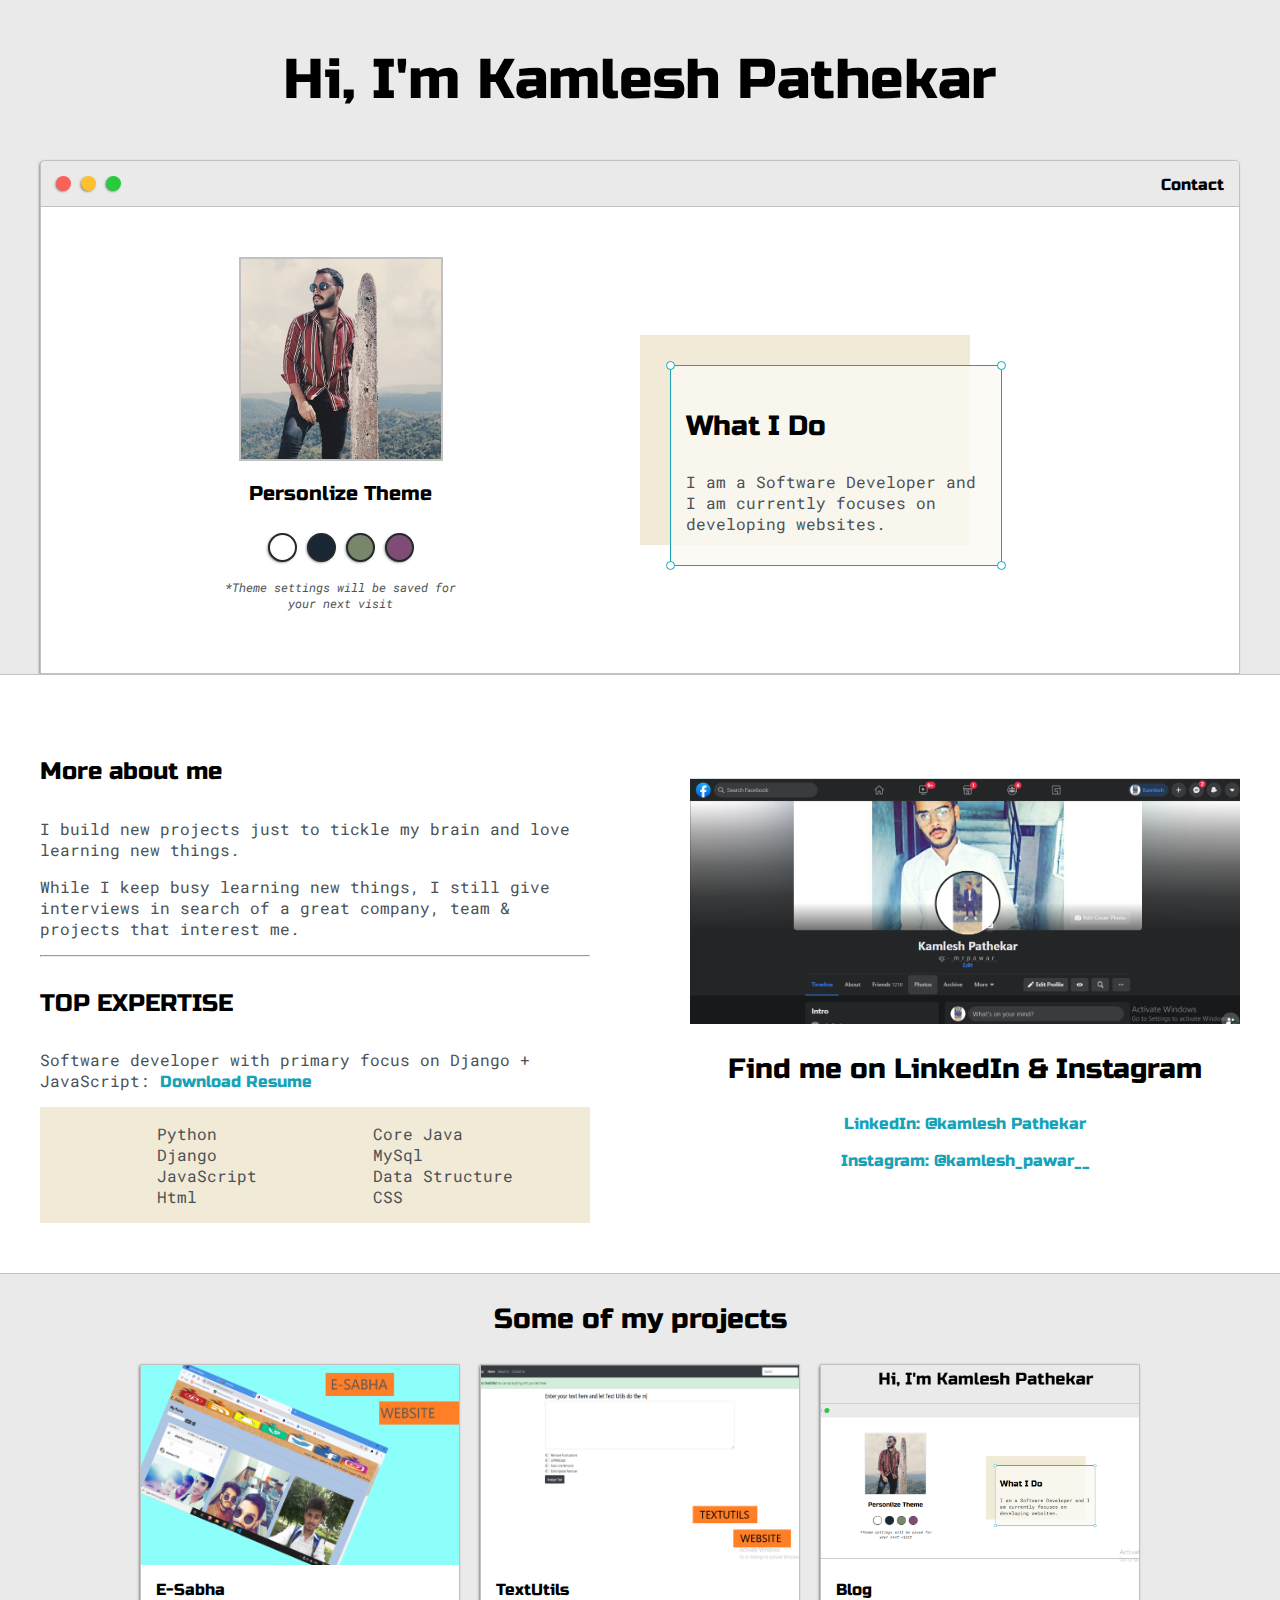
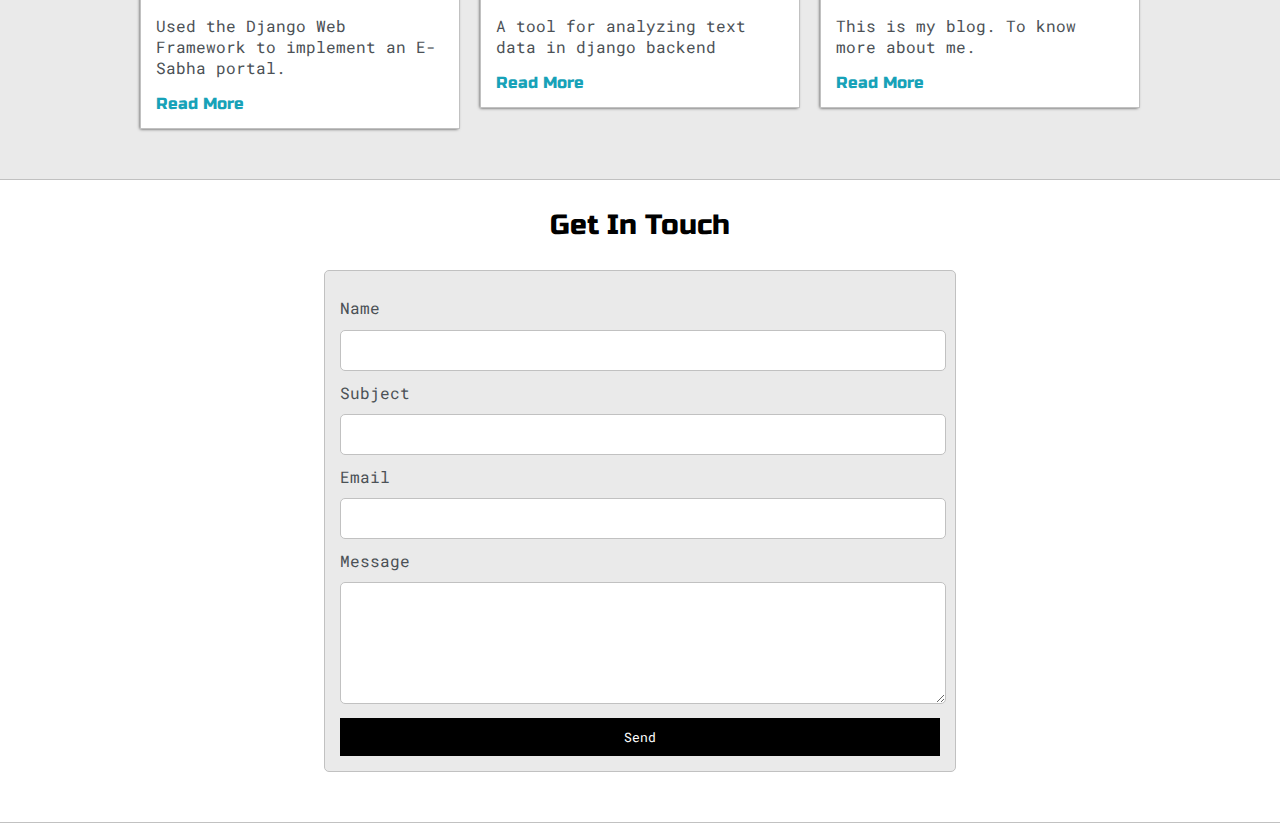
<file: index.html>
<!DOCTYPE html>
<html>
<head>
	<title>Kamlesh Pathekar</title>

	<meta name="viewport" content="width=device-width,
	initial-scale=1, maximum-scale=1, minimum-scale=1" />

	<link href="https://fonts.googleapis.com/css2?family=Russo+One&display=swap" rel="stylesheet">

	<link href="https://fonts.googleapis.com/css2?family=Roboto+Mono:wght@500&family=Russo+One&display=swap" rel="stylesheet">

	<link rel="stylesheet" type="text/css" href="default.css">

    <link id="theme-style" rel="stylesheet" type="text/css" href="">

</head>
<body>
     
     <section class="s1">
     	<div class="main-container">
     		<div class="greeting-wrapper">
     		    <h1>Hi, I'm Kamlesh Pathekar</h1>
     	    </div>

            
            <div class="intro-wrapper">
            	<div class="nav-wrapper">
            		<div class="dots-wrapper">
            			<div id="dot-1" class="browser-dot"></div>
            			<div id="dot-2" class="browser-dot"></div>
            			<div id="dot-3" class="browser-dot"></div>
            		</div>

                    <ul id="navigation">
            			<li><a href="#">Contact</a></li>
            		</ul>

            	</div>

            	<div class="left-column">
            		<img id="profile_pic" src="images/prop.png">
            		<h5 style="text-align: center;line-height: 0;">Personlize Theme</h5>

            		<div id="theme-options-wrapper">
            			<div data-mode=
            			"light" id="light-mode" class="theme-dot"></div>
            			<div data-mode=
            			"blue" id="blue-mode" class="theme-dot"></div>
            			<div data-mode=
            			"green" id="green-mode" class="theme-dot"></div>
            			<div data-mode=
            			"purple" id="purple-mode" class="theme-dot"></div>
            		</div>

            		<p id="settings-note">*Theme settings will be saved for<br>your next visit</p>

            	</div>

            	<div class="right-column">

            		<div id="preview-shadow">
	            		<div id="preview">
	            			<div id="corner-tl" class="corner"></div>
	            			<div id="corner-tr" class="corner"></div>
	            			<h3>What I Do</h3>
	            			<p>I am a Software Developer and I am currently focuses on developing websites.</p>
	            			<div id="corner-br" class="corner"></div>
	            			<div id="corner-bl" class="corner"></div>
	            		</div>
            		</div>
            	</div>
            </div>

     	</div>
  

     </section>



   <section class="s2">
		<div class="main-container">

			<div class="about-wrapper">
				<div class="about-me">
					<h4>More about me</h4>

					<p>I build new projects just to tickle my brain and love learning new things.</p>

					<p>While I keep busy learning new things, I still give interviews in search of a great company, team & projects that interest me.</p>


					<hr>

					<h4>TOP EXPERTISE</h4>

					<p>Software developer with primary focus on Django + JavaScript: <a target="_blank" href="kamlesh's Resume.pdf">Download Resume</a></p>

					<div id="skills">
						<ul>
							<li>Python</li>
							<li>Django</li>
							<li>JavaScript</li>
							<li>Html</li>
						</ul>

						<ul>
							<li>Core Java</li>
							<li>MySql</li>
							<li>Data Structure</li>
							<li>CSS</li>
						</ul>

					</div>

				</div>

				
				<div class="social-links">
					<img id="social_img" src="images/fb.png">
					<h3>Find me on LinkedIn & Instagram</h3>

					<a target="_blank" href="https://www.linkedin.com/in/kamlesh-pathekar-0048a4165/">LinkedIn: @kamlesh Pathekar</a><br>
					<a target="_blank" href="https://www.instagram.com/kamlesh_pawar__/">Instagram: @kamlesh_pawar__</a>
				</div>
			</div>

		</div>
		
	</section>


      <section class="s1">
     	<div class="main-container">
            <h3 style="text-align: center;">Some of my projects</h3>

     		<div class="post-wrapper">

     			<div>
	     			<div class="post">
	     				<img class="thumbnail" src="images/esabha.png">
	     				<div class="post-preview">
	     					<h6 class="post-title">E-Sabha</h6>
	     					<p class="post-intro">Used the Django Web Framework to implement an E-Sabha portal.</p>
	     					<a href="post.html">Read More</a>
	     				</div>
	     			</div>
     		    </div>

                <div>
	     			<div class="post">
	     				<img class="thumbnail" src="images/Untitled.png">
	     				<div class="post-preview">
	     					<h6 class="post-title">TextUtils</h6>
	     					<p class="post-intro">A tool for analyzing text data in django backend</p>
	     					<a href="post1.html">Read More</a>
	     				</div>
	     			</div>
     		   </div>

                <div>
	     			<div class="post">
	     				<img class="thumbnail" src="images/blog.png">
	     				<div class="post-preview">
	     					<h6 class="post-title">Blog</h6>
	     					<p class="post-intro">This is my blog. To know more about me.</p>
	     					<a href="post2.html">Read More</a>
	     				</div>
	     			</div>
     		    </div>

     		</div>
     	</div>
     	
     </section>

      <section class="s2">
     	<div class="main-container">
     		<h3 style="text-align: center;">Get In Touch</h3>

     		<form id="contact-form">
     			<label>Name</label>
     			<input class="input-field" type="text" name="name">

     			<label>Subject</label>
     			<input class="input-field" type="text" name="subject">

     			<label>Email</label>
     			<input class="input-field" type="text" name="email">

     			<label>Message</label>
     			<textarea class="input-field"  name="message" ></textarea>
     			
     			<input id="submit-btn" type="submit" value="Send">
     		</form>
     	</div>

     </section>

     <script type="text/javascript" src="script.js"></script>

</body>
</html>
</file>
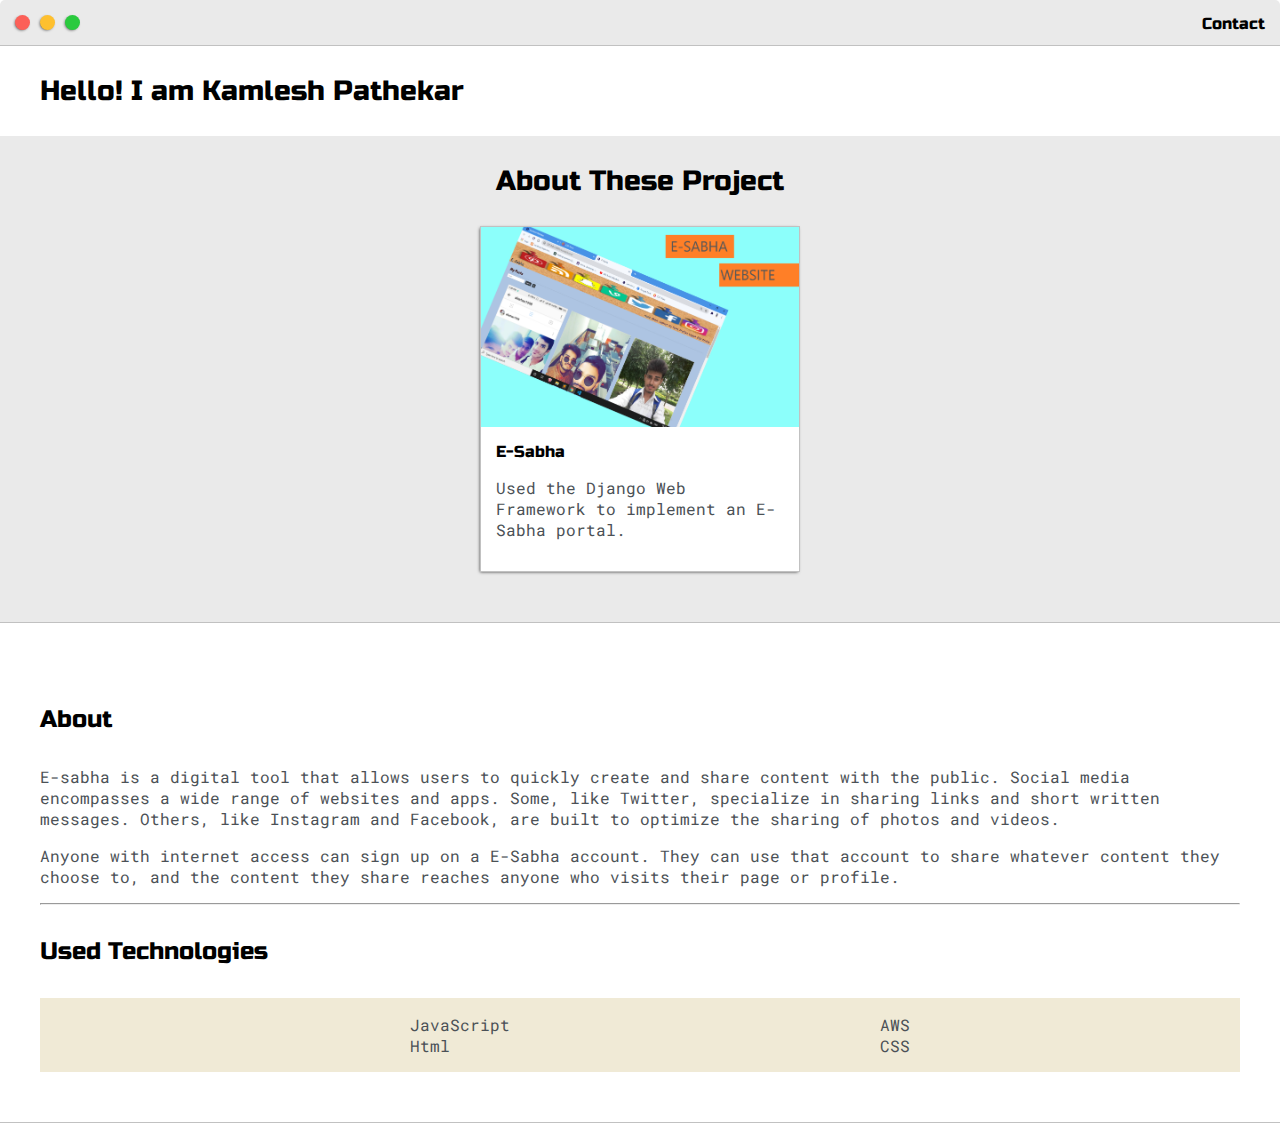
<file: post.html>
<!DOCTYPE html>
<html>
<head>
	<title>E-Sabha</title>
	<meta name="viewport" content="width=device-width,
	initial-scale=1, maximum-scale=1, minimum-scale=1" />


	<link href="https://fonts.googleapis.com/css2?family=Russo+One&display=swap" rel="stylesheet">

	<link href="https://fonts.googleapis.com/css2?family=Roboto+Mono:wght@500&family=Russo+One&display=swap" rel="stylesheet">

	<link rel="stylesheet" type="text/css" href="default.css">


</head>
<body>
     
    	<div class="nav-wrapper">
			<div class="dots-wrapper">
				<div id="dot-1" class="browser-dot"></div>
				<div id="dot-2" class="browser-dot"></div>
				<div id="dot-3" class="browser-dot"></div>
			</div>

	        <ul id="navigation">
				<li><a href="#">Contact</a></li>
			</ul>

		</div>

     <div class="main-container">
     	<h3>Hello! I am Kamlesh Pathekar</h3>
     </div>





 <section class="s1">
     	<div class="main-container">
            <h3 style="text-align: center;">About These Project</h3>

     		<div class="post-wrapper">

     			<div>
	     			<div class="post">
	     				<img class="thumbnail" src="images/esabha.png">
	     				<div class="post-preview">
	     					<h6 class="post-title">E-Sabha</h6>
	     					<p class="post-intro">Used the Django Web Framework to implement an E-Sabha portal.</p>
	     				</div>
	     			</div>
     		    </div>

     </section>



     <section class="s2">
		<div class="main-container">

			<div class="about-wrapper">
				<div class="about-me">
					<h4>About</h4>

					<p>E-sabha is a digital tool that allows users to quickly create and share content with the public. Social media encompasses a wide range of websites and apps. Some, like Twitter, specialize in sharing links and short written messages. Others, like Instagram and Facebook, are built to optimize the sharing of photos and videos.</p>

					<p>Anyone with internet access can sign up on a E-Sabha account. They can use that account to share whatever content they choose to, and the content they share reaches anyone who visits their page or profile.</p>


					<hr>

					<h4>Used Technologies</h4>

					<div id="skills">
						<ul>
							<li>JavaScript</li>
							<li>Html</li>
						</ul>

						<ul>
							<li>AWS</li>
							<li>CSS</li>
						</ul>

					</div>

				</div>

				
				
		
	</section>



</body>
</html>
</file>
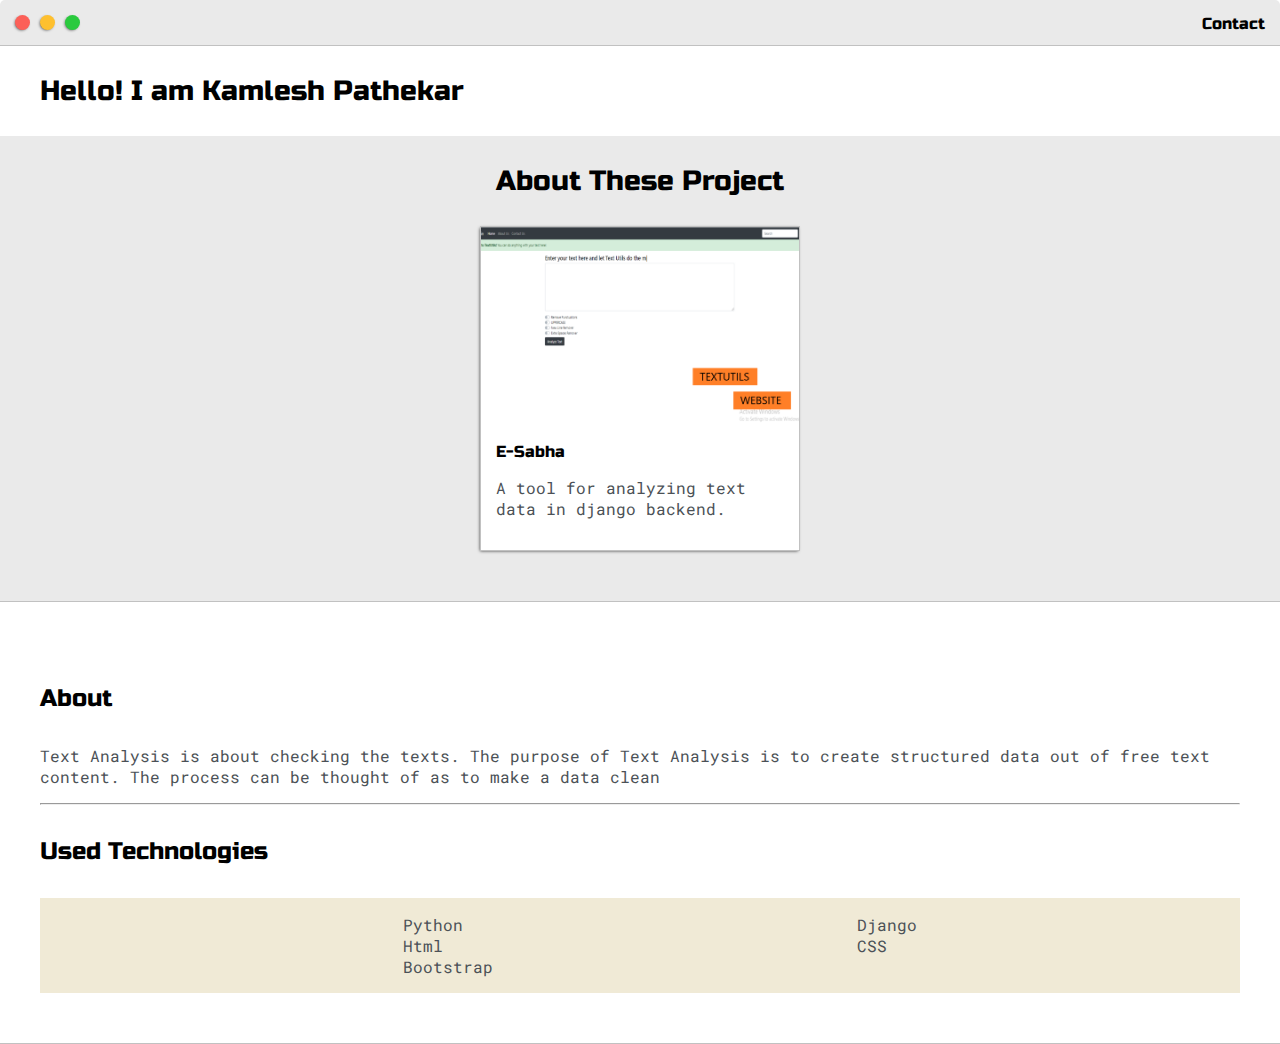
<file: post1.html>
<!DOCTYPE html>
<html>
<head>
	<title>TextUtils</title>
	<meta name="viewport" content="width=device-width,
	initial-scale=1, maximum-scale=1, minimum-scale=1" />


	<link href="https://fonts.googleapis.com/css2?family=Russo+One&display=swap" rel="stylesheet">

	<link href="https://fonts.googleapis.com/css2?family=Roboto+Mono:wght@500&family=Russo+One&display=swap" rel="stylesheet">

	<link rel="stylesheet" type="text/css" href="default.css">


</head>
<body>
     
    	<div class="nav-wrapper">
			<div class="dots-wrapper">
				<div id="dot-1" class="browser-dot"></div>
				<div id="dot-2" class="browser-dot"></div>
				<div id="dot-3" class="browser-dot"></div>
			</div>

	        <ul id="navigation">
				<li><a href="#">Contact</a></li>
			</ul>

		</div>

     <div class="main-container">
     	<h3>Hello! I am Kamlesh Pathekar</h3>
     </div>





 <section class="s1">
     	<div class="main-container">
            <h3 style="text-align: center;">About These Project</h3>

     		<div class="post-wrapper">

     			<div>
	     			<div class="post">
	     				<img class="thumbnail" src="images/Untitled.png">
	     				<div class="post-preview">
	     					<h6 class="post-title">E-Sabha</h6>
	     					<p class="post-intro">A tool for analyzing text data in django backend.</p>
	     				</div>
	     			</div>
     		    </div>

     </section>



     <section class="s2">
		<div class="main-container">

			<div class="about-wrapper">
				<div class="about-me">
					<h4>About</h4>

					<p>Text Analysis is about checking the texts. The purpose of Text Analysis is to create structured data out of free text content. The process can be thought of as to make a data clean</p>

					<hr>

					<h4>Used Technologies</h4>

					<div id="skills">
						<ul>
							<li>Python</li>
							<li>Html</li>
							<li>Bootstrap</li>
						</ul>

						<ul>
							<li>Django</li>
							<li>CSS</li>
						</ul>

					</div>

				</div>		
		
	</section>



</body>
</html>
</file>
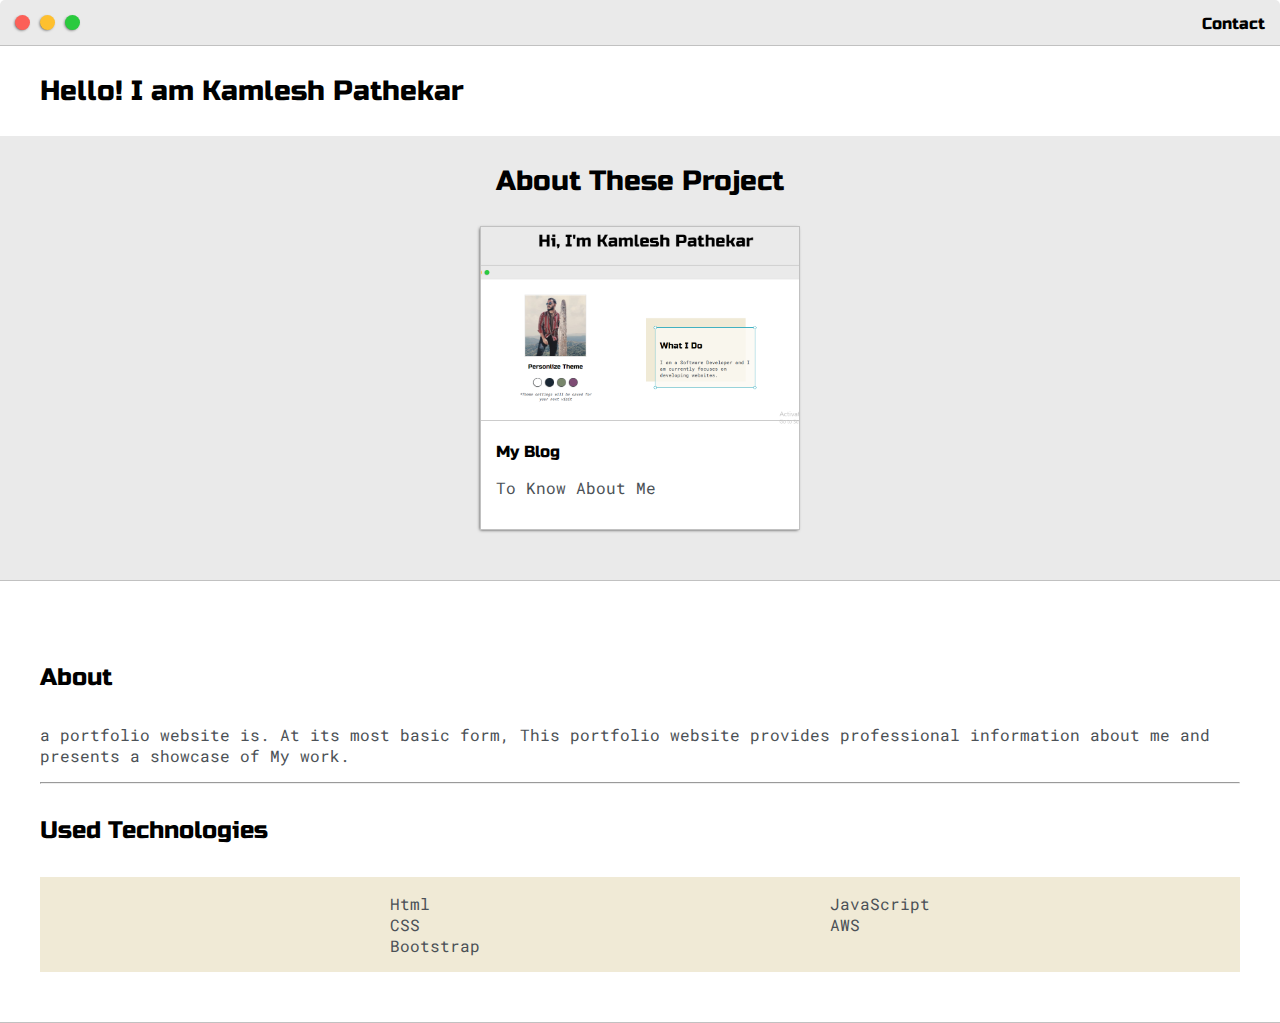
<file: post2.html>
<!DOCTYPE html>
<html>
<head>
	<title>Blog</title>
	<meta name="viewport" content="width=device-width,
	initial-scale=1, maximum-scale=1, minimum-scale=1" />


	<link href="https://fonts.googleapis.com/css2?family=Russo+One&display=swap" rel="stylesheet">

	<link href="https://fonts.googleapis.com/css2?family=Roboto+Mono:wght@500&family=Russo+One&display=swap" rel="stylesheet">

	<link rel="stylesheet" type="text/css" href="default.css">


</head>
<body>
     
    	<div class="nav-wrapper">
			<div class="dots-wrapper">
				<div id="dot-1" class="browser-dot"></div>
				<div id="dot-2" class="browser-dot"></div>
				<div id="dot-3" class="browser-dot"></div>
			</div>

	        <ul id="navigation">
				<li><a href="#">Contact</a></li>
			</ul>

		</div>

     <div class="main-container">
     	<h3>Hello! I am Kamlesh Pathekar</h3>
     </div>





 <section class="s1">
     	<div class="main-container">
            <h3 style="text-align: center;">About These Project</h3>

     		<div class="post-wrapper">

     			<div>
	     			<div class="post">
	     				<img class="thumbnail" src="images/blog.png">
	     				<div class="post-preview">
	     					<h6 class="post-title">My Blog</h6>
	     					<p class="post-intro">To Know About Me</p>
	     				</div>
	     			</div>
     		    </div>

     </section>



     <section class="s2">
		<div class="main-container">

			<div class="about-wrapper">
				<div class="about-me">
					<h4>About</h4>

					<p>a portfolio website is. At its most basic form, This portfolio website provides professional information about me  and presents a showcase of My work.</p>

					<hr>

					<h4>Used Technologies</h4>

					<div id="skills">
						<ul>
							<li>Html</li>
							<li>CSS</li>
							<li>Bootstrap</li>
						</ul>

						<ul>
							<li>JavaScript</li>
							<li>AWS</li>
						</ul>

					</div>

				</div>		
		
	</section>



</body>
</html>
</file>
<file: default.css>
:root{
	--mainColor:#eaeaea;
	--secondaryColor:#fff;

	--borderColor:#c1c1c1;

	--mainText:black;
	--secondaryText:#4b5156;

	--themeDotBorder:#24292e;

	--previewBg:rgb(251, 249, 243, 0.8);
	--previewShadow:#f0ead6;

	--buttonColor:black;
}


html, body{
	padding: 0;
	margin: 0;
}

body *{
	transition: 0.3s;
}

h1, h2, h3, h4, h5, h6, strong, a{
	color: var(--mainText);
	font-family: 'Russo One', sans-serif;
	font-weight: 500;
}

p, li, span, label, input, textarea{
	color: var(--secondaryText);
	font-family: 'Roboto Mono', monospace;
}

.s1{
	background-color: var(--mainColor);
	border-bottom: 1px solid var(--borderColor);
	overflow: auto;
}

a{
	text-decoration: none;
	color: #17a2b8;
}

ul{
	list-style: none;
}

h1{ font-size: 56px; }
h2{ font-size: 36px; }
h3{ font-size: 28px; }
h4{ font-size: 24px; }
h5{ font-size: 20px; }
h6{ font-size: 16px; }

.s2{
	background-color: var(--secondaryColor);
	border-bottom: 1px solid var(--borderColor);
    overflow: auto;
}

.main-container{
	width: 1200px;
	margin: 0 auto;
}

.greeting-wrapper{
	display: grid;
	justify-content: center;
	align-content: center;
	min-height: 10em;
}

.intro-wrapper{
	background-color: var(--secondaryColor);
	border: 1px solid var(--borderColor);
	border-radius: 5px 5px 0 0;

	-webkit-box-shadow: -1px  1px 3px -1px rgba(0,0,0,0.75);
	-moz-box-shadow: -1px  1px 3px -1px rgba(0,0,0,0.75);
	box-shadow:  -1px  1px 3px -1px rgba(0,0,0,0.75);

	display: grid;
	grid-template-columns: 1fr 1fr;
	
	grid-template-areas: 
	     'nav-wrapper nav-wrapper'
	     'left-column right-column'
	;
}

.nav-wrapper{
	grid-area: nav-wrapper;
	border-bottom: 1px solid var(--borderColor);
	display: flex;
	justify-content: space-between;
	align-items: center;
	background-color: var(--mainColor);
	border-radius: 5px 5px 0 0;
}

#navigation a{
	color: var(--mainText);
}

#navigation{
	margin: 0;
	padding: 10px;
}

#navigation li{
	display: inline-block;
	margin-right: 5px;
	margin-left: 5px;
}

.dots-wrapper{
	display: flex;
	padding: 10px;
}

#dot-1{
	background-color: #FC6058;
}

#dot-2{
	background-color: #FEC02F;
}

#dot-3{
	background-color: #2ACA3E;
}

.browser-dot{
	background-color: black;
	height: 15px;
	width: 15px;
	border-radius: 50%;
	margin: 5px;

	-webkit-box-shadow: -1px  1px 3px -1px rgba(0,0,0,0.75);
	-moz-box-shadow: -1px  1px 3px -1px rgba(0,0,0,0.75);
	box-shadow:  -1px  1px 3px -1px rgba(0,0,0,0.75);
}

.left-column{
	grid-area: left-column;
	padding-top: 50px;
	padding-bottom: 50px;
}

#profile_pic{
    display: block;
    margin: 0 auto;

	height: 200px;
	width: 200px;
	object-fit: cover;
	border:2px solid var(--borderColor);
}

#theme-options-wrapper{
	display: flex;
	justify-content: center;
}

.theme-dot{
	height: 25px;
	width: 25px;
	background-color: black;
	border-radius: 50%;

	margin: 5px;
	border: 2px solid var(--themeDotBorder);

	-webkit-box-shadow: -1px  1px 3px -1px rgba(0,0,0,0.75);
	-moz-box-shadow: -1px  1px 3px -1px rgba(0,0,0,0.75);
	box-shadow:  -1px  1px 3px -1px rgba(0,0,0,0.75);

	cursor: pointer;
}

.theme-dot:hover{
	border-width: 5px;
}

#light-mode{
	background-color: #fff;
}

#blue-mode{
	background-color: #192734;
}

#green-mode{
	background-color: #78866b;
}

#purple-mode{
	background-color: #7E4C74;
}

#settings-note{
	font-size: 12px;
	font-style: italic;
	text-align: center;
}

.right-column{
	grid-area: right-column;
	display: grid;
	align-content: center;

	padding-top: 50px;
	padding-bottom: 50px;
}

#preview-shadow{
	background-color: var(--previewShadow);
	width: 300px;
	height: 180px;
	padding-left: 30px;
	padding-top: 30px;
}

#preview{
	width: 300px;
	border: 1.5px solid #17a2b8;
	background-color: var(--previewBg);
	padding: 15px;
	position: relative;
}

.corner{
	width: 7px;
	height: 7px;
	border-radius: 50%;
	border: 1.5px solid #17a2b8;
	background-color: #fff;
	position: absolute;
}

#corner-tl{
	top: -5px;
	left: -5px;
}

#corner-tr{
	top: -5px;
	right: -5px;
}

#corner-br{
	bottom: -5px;
	right: -5px;
}

#corner-bl{
	bottom: -5px;
	left: -5px;
}

.about-wrapper{
	display: grid;
	grid-template-columns: repeat(auto-fit, minmax(320px, 1fr));
	padding-bottom: 50px;
	padding-top: 50px;
	gap: 100px; 

}

#skills{
	display: flex;
	justify-content: space-evenly;
	background-color: var(--previewShadow);
}

.social-links{
	display: grid;
	align-content: center;
	text-align: center;
}

#social_img{
	width: 100%;
}

.post-wrapper{
	display: grid;
	grid-template-columns: repeat(auto-fit,320px);
	gap:20px;
	justify-content: center;
	padding-bottom: 50px;
}

.post{
	border: 1px solid var(--borderColor);

	-webkit-box-shadow: -1px  1px 3px -1px rgba(0,0,0,0.75);
	-moz-box-shadow: -1px  1px 3px -1px rgba(0,0,0,0.75);
	box-shadow:  -1px  1px 3px -1px rgba(0,0,0,0.75);
}

.thumbnail{
	display: block;
	width: 100%;
	height: 200px;
	object-fit: cover;

}

.post-preview{
	background-color: #fff;
	padding: 15px;
}

.post-title{
	color: black;
	margin: 0;
}

.post-intro{
	color: #4b5156;
	font-size: 16px;
}

#contact-form{
	display: block;
	max-width: 600px;
	margin: 0 auto;
	border: 1px solid var(--borderColor);
	padding: 15px;
	border-radius: 5px;
	background-color: var(--mainColor);
	margin-bottom: 50px;
}

#contact-form label{
	line-height: 2.7em;
}

#contact-form textarea{
	min-height: 100px;
	font-size: 14px;
}

.input-field{
	width: 100%;
	padding-top: 10px;
	padding-bottom: 10px;
	background-color: var(--secondaryColor);
	border-radius: 5px;
	border: 1px solid var(--borderColor);
	font-size: 14px;
}

#submit-btn{
	margin-top: 10px;
	width: 100%;
	padding-top: 10px;
	padding-bottom: 10px;
	color: #fff;
	background-color: var(--buttonColor);
	border: none;
}

@media screen and (max-width: 1200px){
	.main-container{
		width: 95%;
	}
}

@media screen and (max-width: 800px){
	.intro-wrapper{
		grid-template-columns: 1fr;
		grid-template-areas: 
		     'nav-wrapper '
		     'left-column'
		      'right-column'
		;
}

    .right-column{
    	justify-content: center;
    }
}
</file>
